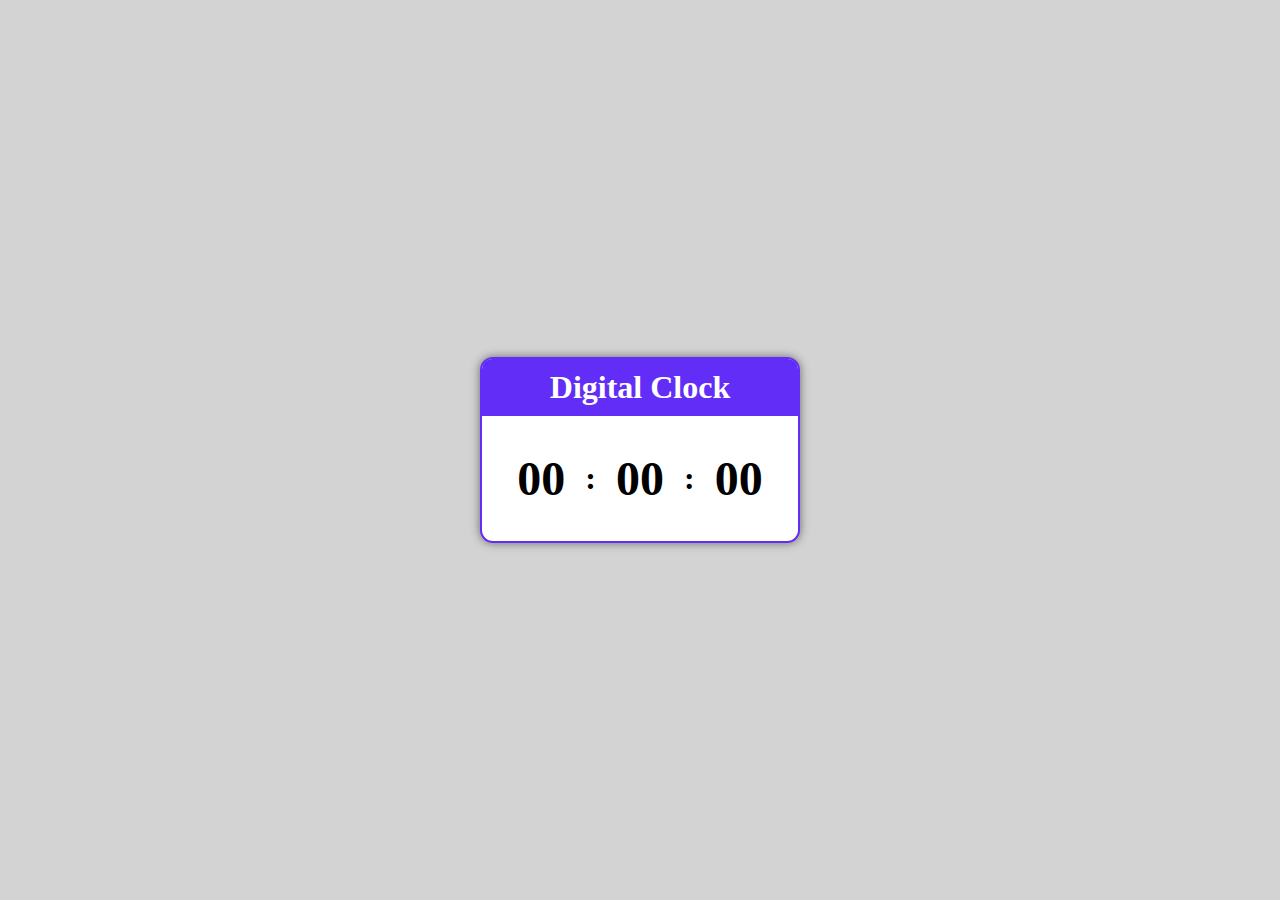
<file: Digital-Clock/index.html>
<!DOCTYPE html>
<html lang="en">
<head>
    <meta charset="UTF-8">
    <meta http-equiv="X-UA-Compatible" content="IE=edge">
    <meta name="viewport" content="width=device-width, initial-scale=1.0">
    <title>Digital Clock</title>
    <link rel="stylesheet" href="style.css">
</head>
<body>

    <div class="container">
        <div class="card">
            <h1>Digital Clock</h1>
            <div class="clock">
                <span class="time-element" id ="hours">00</span>
                <span class="colon-element">:</span>
                <span class="time-element" id="minutes">00</span>
                <span class="colon-element">:</span>
                <span class="time-element" id="seconds">00</span>
            </div>
        </div>   
    </div>
    
<script src="script.js"></script>   
</body>
</html>
</file>
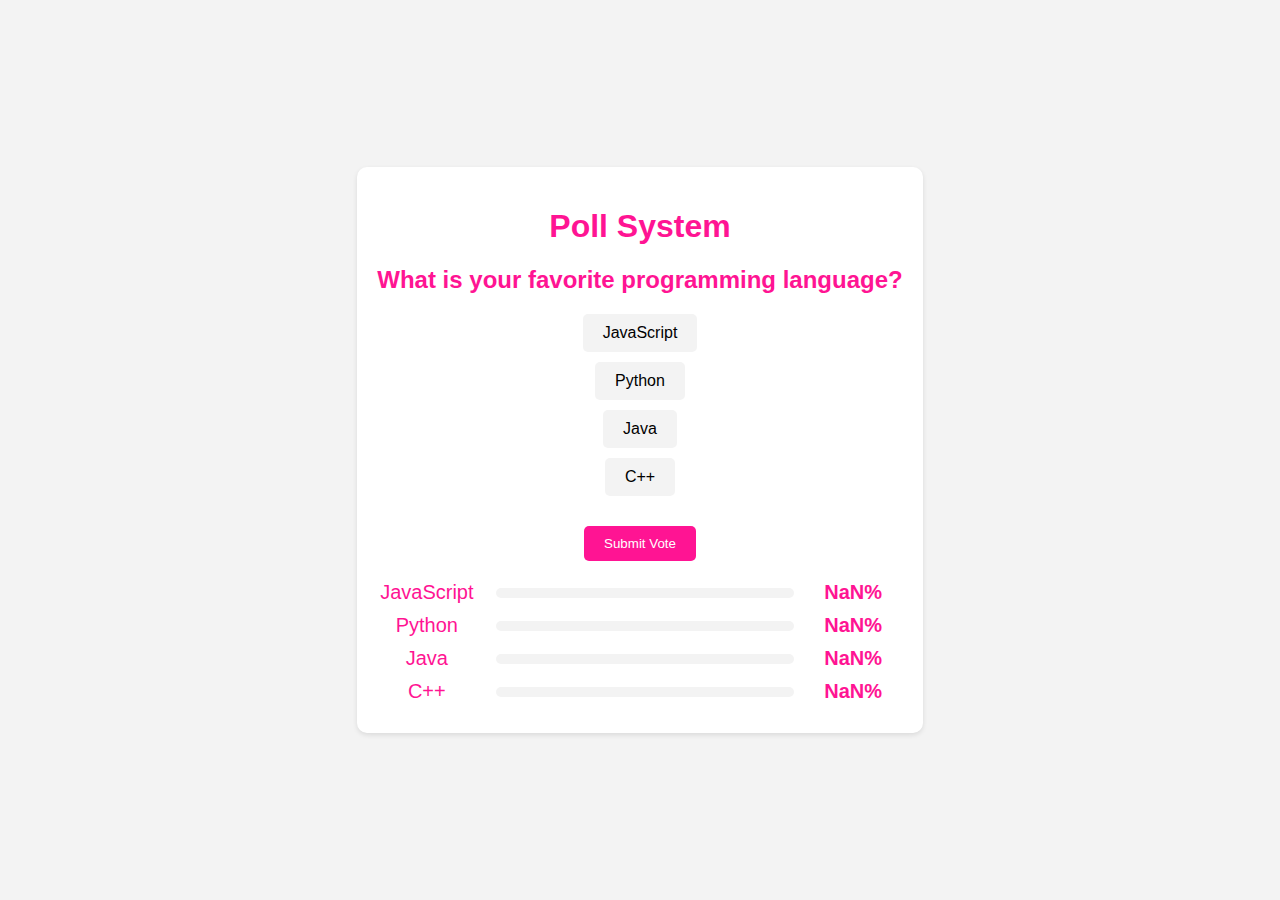
<file: Poll-System-Application/index.html>
<!DOCTYPE html>
<html lang="en">
<head>
    <meta charset="UTF-8">
    <meta name="viewport" content="width=device-width, initial-scale=1.0">
    <title>Poll System</title>
    <link rel="stylesheet" href="style.css">
</head>
<body>
    
        <div class="container">
            <h1>Poll System</h1>
            <div class="poll">
                <h2>What is your favorite programming language?</h2>
                <div class="options">
                    <div class="option">
                        <input type="radio" id="option1" name="poll" value="option1">
                        <label for="option1">JavaScript</label>
                    </div>
                    <div class="option">
                        <input type="radio" id="option2" name="poll" value="option2">
                        <label for="option2">Python</label>
                    </div>
                    <div class="option">
                        <input type="radio" id="option3" name="poll" value="option3">
                        <label for="option3">Java</label>
                    </div>
                    <div class="option">
                        <input type="radio" id="option4" name="poll" value="option4">
                        <label for="option4">C++</label>
                    </div>
                </div>
                <button onclick="submitVote()">Submit Vote</button>
                <div id="result"></div>
            </div>
        </div>
       
    <script src="script.js"></script>
</body>
</html>
</file>
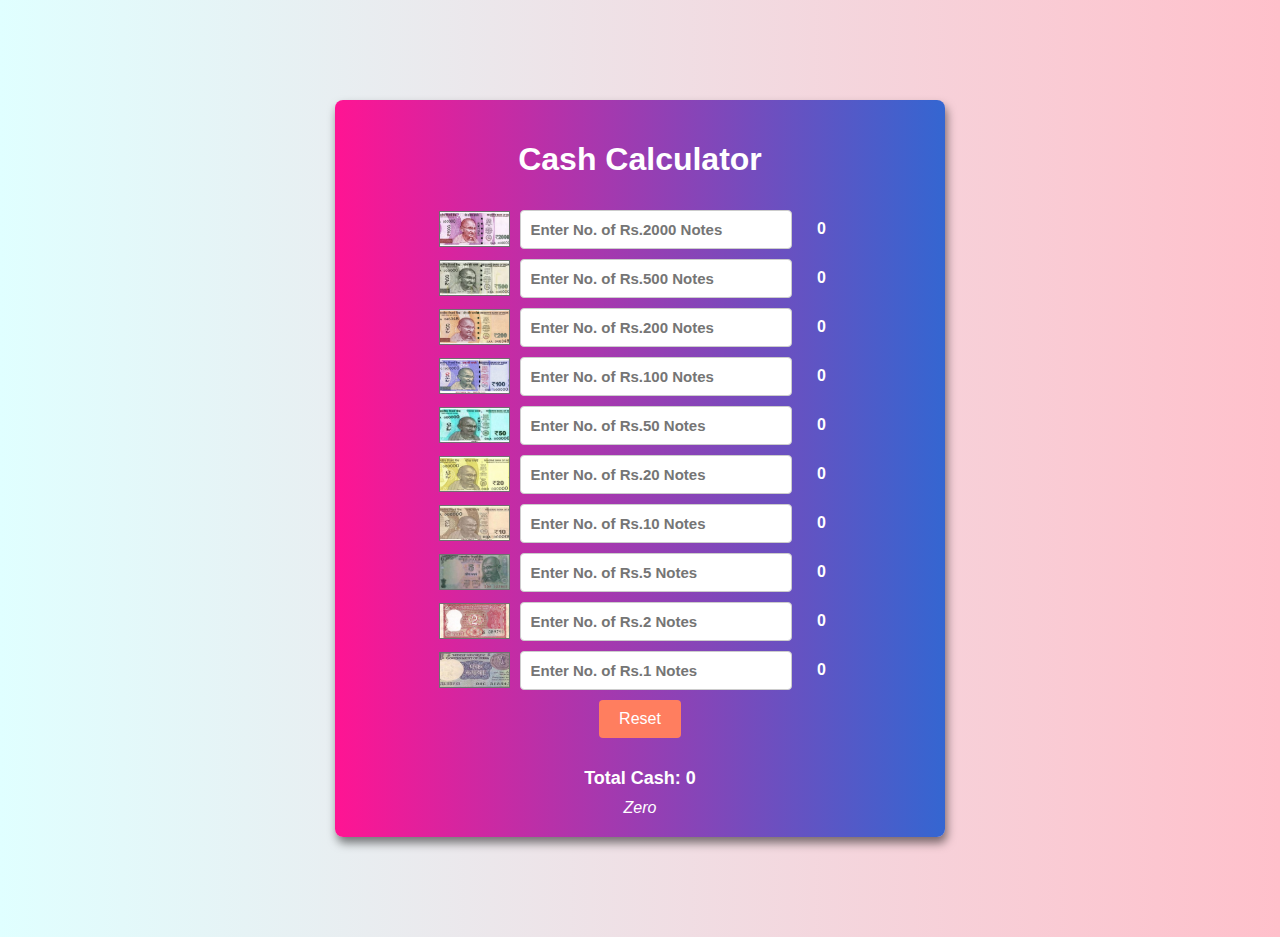
<file: Source-Code-of-Project-Cash-Calculator-Application/index.html>
<!DOCTYPE html>
<html>
<head>
  <title>Cash Calculator</title>
  <link rel="stylesheet" href="styles.css">
</head>
<body>

    <div class="container">
        <h1>Cash Calculator</h1>
        
        <div class="row">
          <img src="images/two_thousand_note.png"></img>
          <input type="number" id="et2000" class="cash-input" placeholder="Enter No. of Rs.2000 Notes">
          <span id="txt2000" class="cash-text">0</span>
        </div>

        <div class="row">
          <img src="images/five_hundred_note.png"></img>
          <input type="number" id="et500" class="cash-input" placeholder="Enter No. of Rs.500 Notes">
          <span id="txt500" class="cash-text">0</span>
        </div>
        <div class="row">
          <img src="images/two_hundred_note.png"></img>
          <input type="number" id="et200" class="cash-input" placeholder="Enter No. of Rs.200 Notes">
          <span id="txt200" class="cash-text">0</span>
        </div>

        <div class="row">
          <img src="images/one_hundred.png"></img>
          <input type="number" id="et100" class="cash-input" placeholder="Enter No. of Rs.100 Notes">
          <span id="txt100" class="cash-text">0</span>
        </div>

        <div class="row">
          <img src="images/fifty_note.png"></img>
          <input type="number" id="et50" class="cash-input" placeholder="Enter No. of Rs.50 Notes">
          <span id="txt50" class="cash-text">0</span>
        </div>

        <div class="row">
          <img src="images/twenty_note.png"></img>
          <input type="number" id="et20" class="cash-input" placeholder="Enter No. of Rs.20 Notes">
          <span id="txt20" class="cash-text">0</span>
        </div>

        <div class="row">
          <img src="images/ten_note.png"></img>
          <input type="number" id="et10" class="cash-input" placeholder="Enter No. of Rs.10 Notes">
          <span id="txt10" class="cash-text">0</span>
        </div>

        <div class="row">
          <img src="images/five_note.png"></img>
          <input type="number" id="et5" class="cash-input" placeholder="Enter No. of Rs.5 Notes">
          <span id="txt5" class="cash-text">0</span>
        </div>

        <div class="row">
          <img src="images/two_note.png"></img>
          <input type="number" id="et2" class="cash-input" placeholder="Enter No. of Rs.2 Notes">
          <span id="txt2" class="cash-text">0</span>
        </div>

        <div class="row">
          <img src="images/one_note.png"></img>
          <input type="number" id="et1" class="cash-input" placeholder="Enter No. of Rs.1 Notes">
          <span id="txt1" class="cash-text">0</span>
        </div>



        <div class="row">
          <button id="btnReset">Reset</button>
        </div>

        <div class="row result-part">
          <span id="txtFinalCash">Total Cash: 0</span>
          <span id="txtFinalCashInWords">Zero</span>
        </div>

    </div>
  
  <script src="script.js"></script>
</body>
</html>
</file>
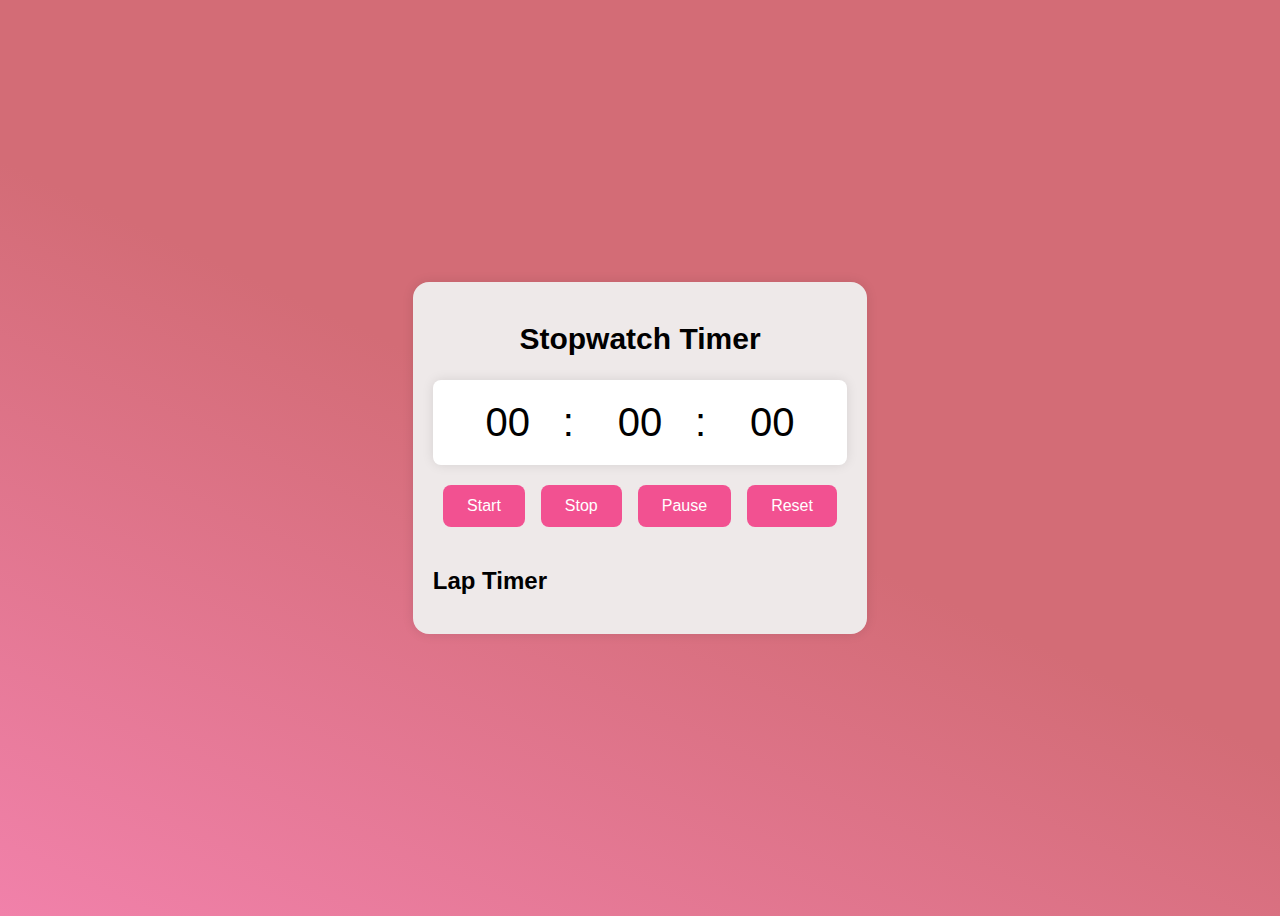
<file: Stopwatch-Timer-Application/index.html>
<!DOCTYPE html>
<html lang="en">
<head>
    <meta charset="UTF-8">
    <meta name="viewport" content="width=device-width, initial-scale=1.0">
    <title>Stopwatch Timer Application</title>
    <link rel="stylesheet" href="style.css">
</head>
<body>

    <div class="container">
        <h1 class="title">Stopwatch Timer</h1>
        <div class="stopwatch">
            <div class="timer">
                <span id="minutes">00</span>:
                <span id="seconds">00</span>:
                <span id="milliseconds">00</span>
            </div>
            <div class="contorls">
                <button id="startBtn">Start</button>
                <button id="stopBtn">Stop</button>
                <button id="pauseBtn">Pause</button>
                <button id="resetBtn">Reset</button>
            </div>
            <div class="laps">
                <h2 class="lap-title">Lap Timer</h2>
                <ul id="laplist"></ul>
            </div>
        </div>
    </div>
    
    <script src="script.js"></script>
</body>
</html>
</file>
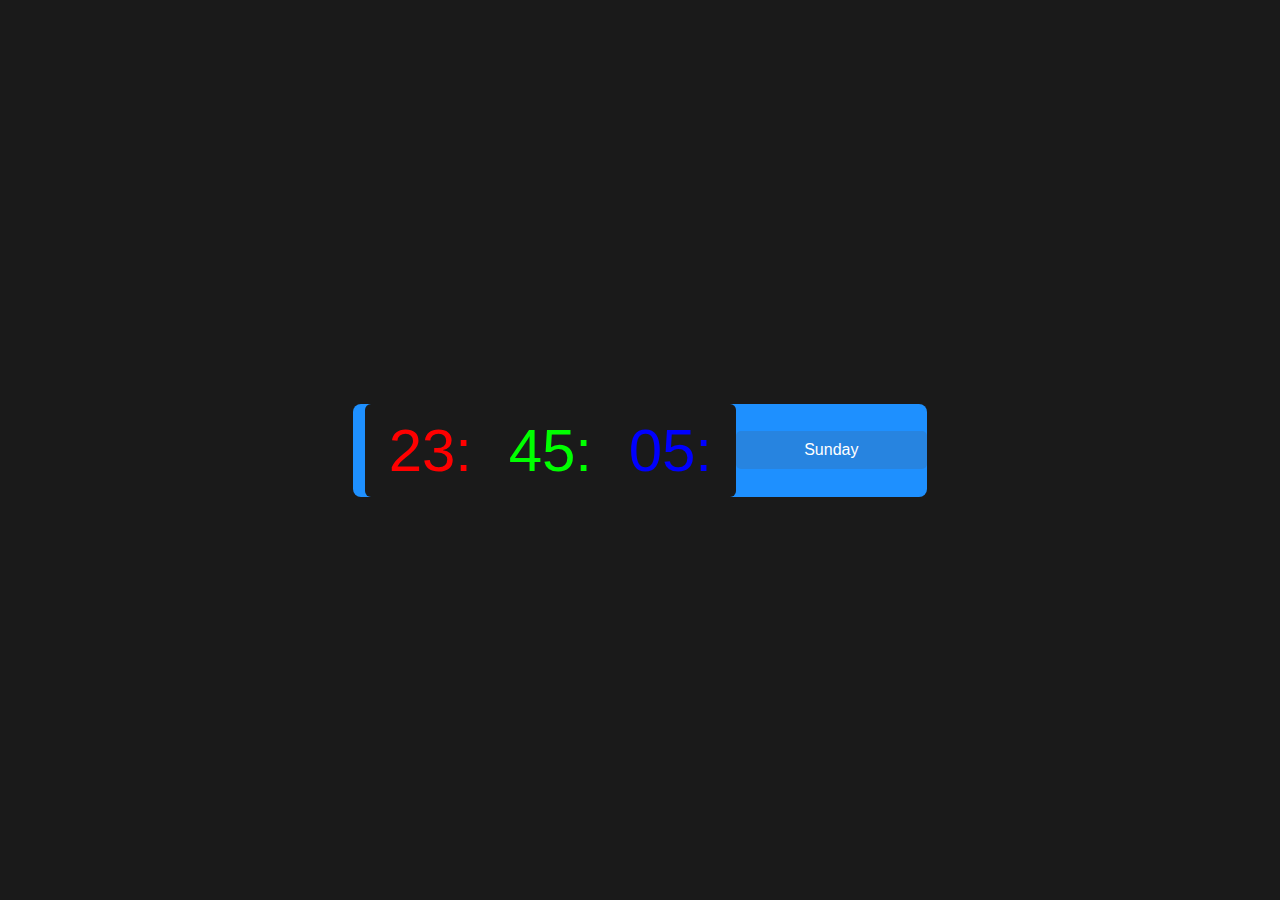
<file: Timer-and-Date-Widget/index.html>
<!DOCTYPE html>
<html lang="en">
<head>
    <meta charset="UTF-8">
    <meta name="viewport" content="width=device-width, initial-scale=1.0">
    <title>Time and Date Widget</title>
    <link rel="stylesheet" href="style.css">
</head>
<body>

    <div class="container">
        <div class="clock-container">
            <span class="hours">23:</span>
            <span class="minutes">45:</span>
            <span class="seconds">05:</span>
        </div>
        <div class="date-container">Sunday</div>
    </div>
    <script src="script.js"></script>
</body>
</html>
</file>
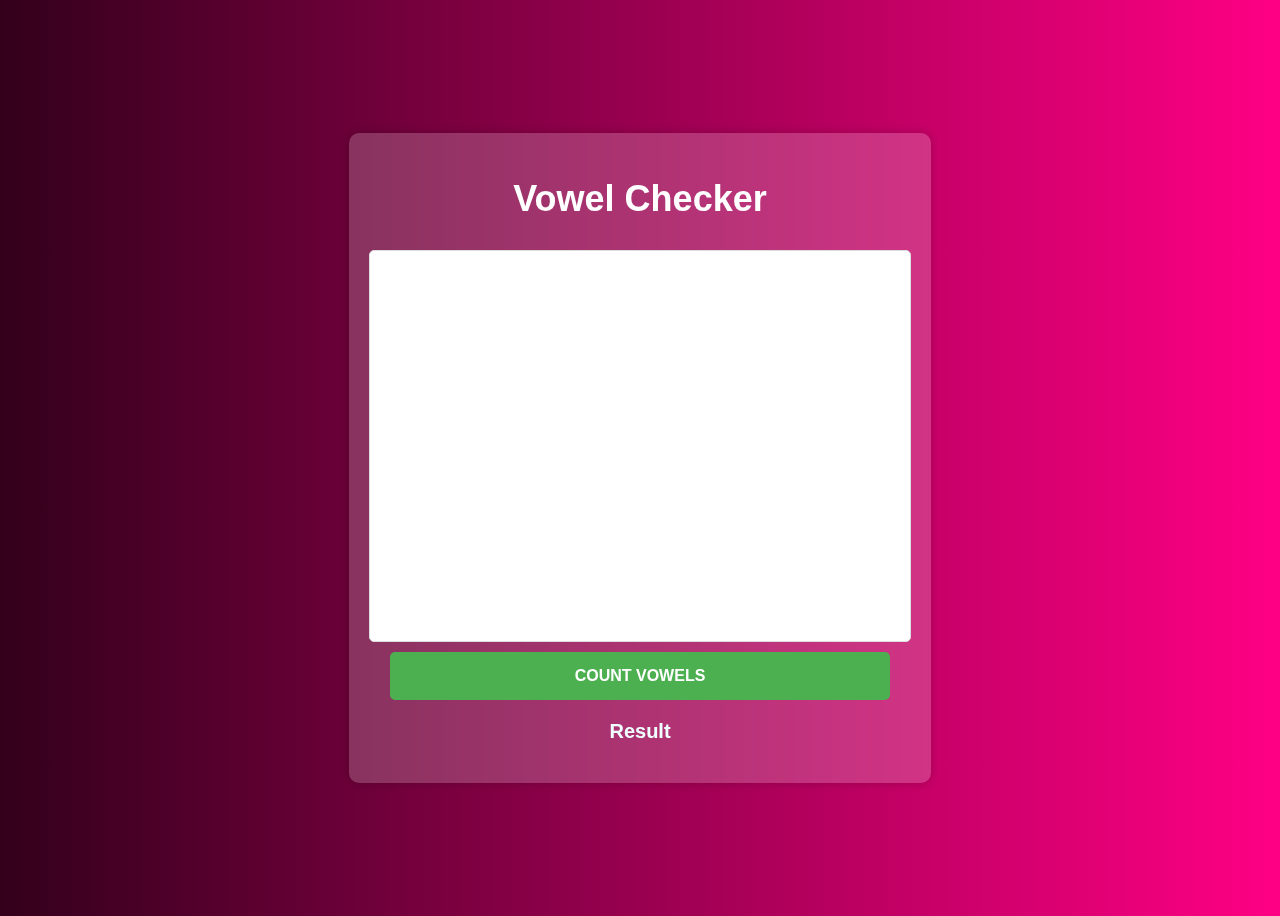
<file: Vowel-Counter/index.html>
<!DOCTYPE html>
<html lang="en">
<head>
    <meta charset="UTF-8">
    <meta name="viewport" content="width=device-width, initial-scale=1.0">
    <title>Vowel Checker Application</title>
    <link rel="stylesheet" href="style.css">
</head>
<body>

    <div class="container">
        <h1>Vowel Checker</h1>
        <textarea id="inputText" placeholder="Enter your text here">
        </textarea>
        <button onclick="checkVowels()">Count Vowels</button>
        <p id="result">Result</p>
    </div>
    
    <script src="scipt.js"></script>
</body>
</html>
</file>
<file: Digital-Clock/style.css>
body{
    margin: 0;
    padding: 0;
    border-style: border-box;
}

.container{
    display: flex;
    flex-direction: column;
    justify-content: center;
    align-items: center;
    height: 100vh;
    background-color: #D3D3D3;
}

.card{

    background-color: #fff;
    border-radius: 13px;
    box-shadow: 0px 0px 10px rgba(0, 0, 0, 0.5);
    border: 2px solid #632df8;
    max-width: 400px;
}

h1{
    text-align: center;
    background-color: #632df8 ;
    padding-top: 10px;
    padding-bottom: 10px;
    margin-top: 0px;
    margin-bottom: 10px;
    overflow: hidden;
    color:#fff;
    border-radius: 10px 10px 0px 0px;

}

.clock{
    padding: 25px;
    display: flex;
    align-items: center;
    margin-bottom: 10px;
}

.time-element{
    font-size: 48px;
    font-weight: bold;
    color: #000;
    margin: 0px 10px;
}

.colon-element{
    font-size: 32px;
    font-weight: bold;
    color: #000;
    margin: 0px 10px;

}
</file>
<file: Poll-System-Application/style.css>
body{
    background-color: #f3f3f3;
    font-family: Arial, sans-serif;
    margin: 0;
    padding: 0;
    display: flex;
    justify-content: center;
    align-items: center;
    height: 100vh;
}

.container{
    background-color: #fff;
    padding: 20px;
    border-radius: 10px;
    box-shadow:  0 2px 5px rgba(0, 0, 0, 0.1);
    text-align: center;
    animation: cardAnimation 1s ease-in-out ;
}

@keyframes cardAnimation {
    0%{
        transform: scale(0);
        opacity: 0;
    }
    100%{
        transform: scale(1);
        opacity: 1;
    }
    
}

h1{
    color: #ff1493;
    font-size: 32px;
    opacity: 1;    
}

.poll{
    margin-top: 20px;
}

h2{
    color: #ff1493;
    font-size: 24px;
    margin-bottom: 20px;
}

.options{
    display: flex;
    flex-direction: column;
    align-items: center;
}

.option{
   margin-bottom: 10px;     
}

input[type="radio"]{
    display: none;
}

label{
    display: inline-block;
    background-color: #f3f3f3;
    padding: 10px 20px;
    border-radius: 5px;
    cursor: pointer;
    transition: background-color 0.3s;

}

.option{
    color: black;

}
.option:hover{
   background-color: #ff1493;
  
}

.option input[type="radio"]:checked + label{
    background-color: #ff1493;
    color: #fff;
}

button{
    background-color: #ff1493;
    color: #fff;
    padding: 10px 20px;
    border: none;
    margin-top: 20px;
    border-radius: 5px;
    cursor: pointer;
    transition: background-color 0.3s;
}

button:hover{
    background-color: #ff0055;
}

#result{
    margin-top: 20px;
    font-size: 20px;
    color: #ff1493;
    display: flex;
    flex-direction: column;
    align-items: center;
}

.option-result{
    display: flex;
    align-items: center;
    margin-bottom: 10px;
    width: 100%;
}

.option-text{
    flex: 1;
}

.bar-container{
    flex: 3;
    background-color: #f3f3f3;
    height: 10px;
    margin-left: 20px;
    border-radius: 5px;
    overflow: hidden;

}

.bar{

    height: 100%;
    background-color: #ff1493;
    width: 0;
    transition: width 0.5s ease-in-out;

}

.percentage{
    flex: 1;
    margin-left: 10px;
    font-weight: bold;
    color: #ff1493;
}
</file>
<file: Source-Code-of-Project-Cash-Calculator-Application/styles.css>
body {
  margin: 0;
  padding: 0;
  background: linear-gradient(to right, #E0FFFF, #FFC0CB);
  font-family: Arial, sans-serif;
  color: #333;
}

.container {
  max-width: 600px;
  margin: 100px auto;
  padding: 20px 5px;
  background: linear-gradient(to left, #3466d1, #FF1493);
  border-radius: 8px;
  box-shadow: 0 2px 4px rgba(0, 0, 0, 0.1);
  animation: fadeIn 1s ease;
  display: flex;
  flex-direction: column;
  align-items: center;
  box-shadow: 2px 6px 10px rgba(0, 0, 0, 0.5);
}

header {
  text-align: center;
  margin-bottom: 20px;
}

h1 {
  color: #ffffff;
}

.row {
  margin-top: 10px;
  display: flex;
  justify-content: center;
  align-items: center;
  transition: transform 0.2s ease;
}

.row:hover {
  transform: scale(1.05);
}


img {
  margin-right: 10px;
}

input[type="number"] {
  padding: 10px;
  font-size: 15px;
  width: 250px;
  border-radius: 4px;
  border: 1px solid #ccc;
  flex: 1;
  transition: border-color 0.3s ease;
  background-color: #fff;
  color: #333;
  font-weight: 600;
}

input[type="number"]:focus {
  border-color: #ff7e5f;
  outline: none;
  box-shadow: 0 0 0 2px #ff7e5f;
}

input[type="number"]::-webkit-inner-spin-button,
input[type="number"]::-webkit-outer-spin-button {
  -webkit-appearance: none;
  margin: 0;
}

input[type="number"]::-moz-inner-spin-button,
input[type="number"]::-moz-outer-spin-button {
  -moz-appearance: none;
  margin: 0;
}

input[type="number"]::-ms-clear {
  display: none;
}

input[type="number"]::-webkit-contacts-auto-fill-button {
  visibility: hidden;
  display: none !important;
  pointer-events: none;
  position: absolute;
  right: 0;
}

.cash-text {
  font-weight: bold;
  margin-left: 10px;
  width: 40px;
  display: inline-block;
  text-align: center;
  color: white;
}

button {
  padding: 10px 20px;
  font-size: 16px;
  background-color: #ff7e5f;
  color: #fff;
  border: none;
  border-radius: 4px;
  cursor: pointer;
  transition: background-color 0.3s ease;
  align-self: flex-end;
}

button:hover {
  background-color: #ff6c4a;
}

#txtFinalCash {
  font-size: 18px;
  font-weight: bold;
  margin-top: 20px;
  color: #ffffff;
}

#txtFinalCashInWords {
  margin-top: 10px;
  font-style: italic;
  color: #fff;
}

.result-part {
  display: flex;
  flex-direction: column;
}

@keyframes fadeIn {
  0% {
    opacity: 0;
    transform: translateY(-20px);
  }
  100% {
    opacity: 1;
    transform: translateY(0);
  }
}

/* Additional styles */
</file>
<file: Stopwatch-Timer-Application/style.css>
body{
    background: linear-gradient(25deg,#f181aa,#d36c76 50%);
    display: flex;
    justify-content: center;
    align-items: center;
    min-height: 100vh;
    font-family: sans-serif;
}

.container{
    background-color: #eee9e9;
    border-radius: 16px;
    padding: 20px;
    box-shadow: 0 0 12px rgba(0, 0, 0, 0.1);
    display: flex;
    flex-direction: column;
    align-items: center;
}

.title{
    font-size: 30px;
    margin-bottom: 1.5rem;
}

.stopwatch{
    display: flex;
    flex-direction: column;
    align-items: center;
    gap: 20px;
}

.timer{
    font-size: 40px;
    background-color: #ffffff;
    padding: 20px;
    border-radius: 8px;
    box-shadow: 0 0 12px rgba(0, 0, 0, 0.1);
    animation: pulse 1.5s infinite alternate;
}

@keyframes pulse {
    from{
        transform: scale(1);
    }
    
    to{
        transform: scale(1.05);
    }
}

.timer span{
    width: 110px;
    display: inline-block;
    text-align: center;
}

.contorls{
    display: flex;
    gap: 1rem;
}

button{
    padding: 0.75rem 1.5rem;
    font-size: 1rem;
    background-color: #f25191;
    color: #ffffff;
    border: none;
    border-radius: 8px;
    cursor: pointer;
    transition:   background-color 0.3s ease-in-out;
}

button:hover{
    background-color: #d72a76;
}

.lap-title{
    font-size: 1.5rem;
}

.laps{
    width: 100%;
}

ul{
    list-style-type: none;
    padding: 0;
    margin: 0;
    overflow-y: auto;
    max-height: 200px;
    background-color: #ffffff;
    border-radius: 8px;
    box-shadow: 0 0 12px rgba(0, 0, 0, 0.1);
}

li{
    padding: 1rem;
    border-bottom: 1px solid #e0e0e0;
}

li:last-child{
    border-bottom: none;
}

li span{
    font-weight: 700;
}
</file>
<file: Timer-and-Date-Widget/style.css>
*{
    margin: 0;
    padding: 0;
    box-sizing: border-box;
    font-family: sans-serif;
}

body{
    background-color: #1a1a1a;
    display: flex;
    justify-content: center;
    align-items: center;
    height: 100vh;
}

.container{
    width: 35.87em;
    display: grid;
    align-items: center;
    grid-template-columns: 8fr 4fr;
    background-color: #1e90ff;
    border-radius: 0.5em;
    animation: neon-glow 1.5s ease-in-out infinite alternate;
}

.clock-container{
    background-color: #1a1a1a;
    color: #fff;
    text-align: center;
    font-size: 3.75em;
    margin-left: 0.2em;
    border-radius: 0.1em;
    padding: 0.2em 0;
    display: flex;
    justify-content: center;
    align-items: center;
}

.clock-container span{
    width: 120px;
    display: inline-block;
    text-align: center;
}

.hours{
    color: #ff0000;
}

.minutes{
    color: #00ff00;
}

.seconds{
    color: #0000ff;
}

@keyframes neon-glow{
    0%{
        box-shadow: 0 0 5px #ffffff, 0 0 20px #ffffff;
    }
    100%{
        box-shadow: 0 0 20px #ffffff, 0 0 40px #ffffff;
    }
}


.date-container{
    padding: 10px;
    background-color: #2784e0;
    color: #fff;
    text-align: center;
    border-radius: 5px;
}

.date-container span{
    font-size: 2.5em;
}
</file>
<file: Vowel-Counter/style.css>
body{
    font-family: sans-serif;
    display: flex;
    justify-content: center;
    align-items: center;
    height: 100vh;
    background: linear-gradient(to right, #33001b, #ff0084);
}

.container{
    background-color: rgba(255, 255, 255, 0.2);
    backdrop-filter: blur(10px);
    box-shadow: 0px 0px 10px rgba(0, 0, 0, 0.2);
    border-radius: 10px;
    padding: 20px;
    display: flex;
    flex-direction: column;
    align-items: center;
    animation: neonGlow 1s infinite alternate;
}

@keyframes neonGlow {
    from{
        box-shadow: 0px 0px 10px rgba(0, 0, 0, 0.2);

    }
    to{
        box-shadow: 0px 0px 20px #e61380,
        0px 0px 30px #ce1c78,
        0px 0px 40px #ff0084;
    }
    
}

h1{
    color: #ffffff;
    font-size: 36px;
    margin-bottom: 20px;
}

textarea{
    width: 500px;
    height: 350px;
    margin: 10px auto;
    display: block;
    font-size: 24px;
    padding: 20px;
    color: rgb(0, 0, 0);
    border: 1px solid #dddddd;
    border-radius: 5px;
    resize: none;
    animation: slideIn 1s ease; 

}

@keyframes slideIn {
    from{
        opacity: 0;
        transform: translateY(-20px);
    }
    to{
        opacity: 1;
        transform: translateY(0);
    }
    
}

button{
    padding: 15px 30px;
    background-color: #4caf50;
    width: 500px;
    color: #fff;
    border: none;
    border-radius: 5px;
    font-size: 16px;
    font-weight: bold;
    text-transform: uppercase;
    cursor: pointer;
    transition: background-color 0.3s ease;
}

button:hover{
    background-color: #33022b;
}

#result{
    font-size: 20px;
    margin-top: 20px;
    color: azure;
    font-weight: bold;
    animation: neonGlow 1s infinite alternate;
}
</file>
